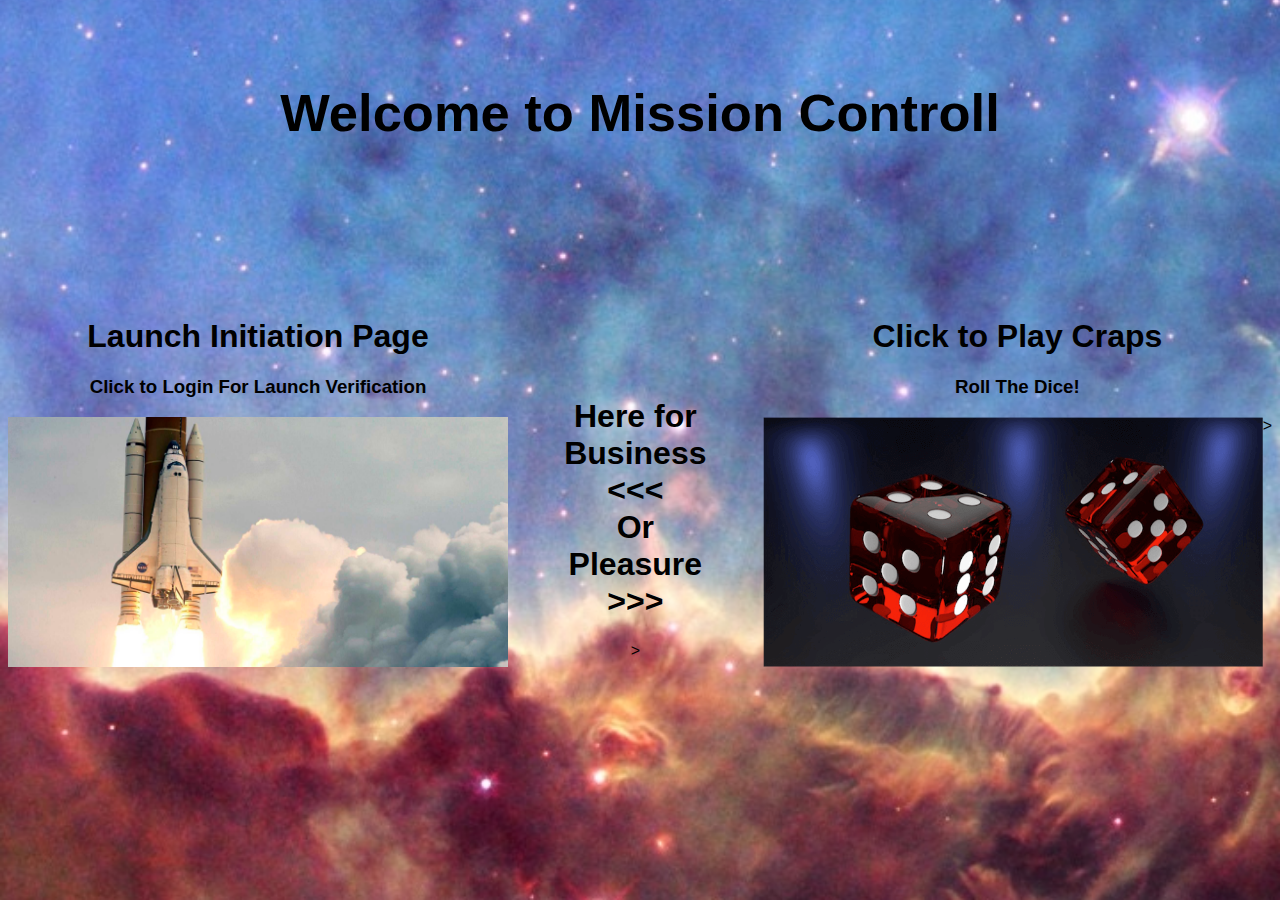
<file: index.html>
<!DOCTYPE html>
<html lang="en">
<head>
    <meta charset="UTF-8">
    <meta http-equiv="X-UA-Compatible" content="IE=edge">
    <meta name="viewport" content="width=device-width, initial-scale=1.0">
    <!-- link for css -->
    <link rel="stylesheet" href="style.css" />
    <!-- link for javascript-->
    <script src="redirect.js"></script>
    <title>Mission Control Landing Page</title>
</head>
<body>
    
    <div class="grid-container">
      <div class="header">
        <h2>Welcome to Mission Controll</h2>
        <br>
        <br>
      </div>
      <!-- div is colum left -->
      <div class="left">
        <h1>Launch Initiation Page</h1>
        <h3>Click to Login For Launch Verification</h3>
        <!-- Launch Redirection -->
      <img class="imgclick" id="uat" src="launch.jpg" onclick="launchPage()"/>
    </div>
    <!-- div for middle  -->
      <div class="middle">
        <h1><br><br> Here for Business<br><<<<br>Or<br>Pleasure<br>>>></h1>>
      </div>  
      <!-- div for right -->
      <div class="right">
        <h1>Click to Play Craps</h1>
        <h3>Roll The Dice!</h3>
        <!--Craps Section-->>
        <img class="imgclick" id="feedback" src="craps.png" onclick="craps()"/>
      </div>
      
      <div class="footer">
      <p></p>
      </div>
    </div>
</body>
</html>
</file>
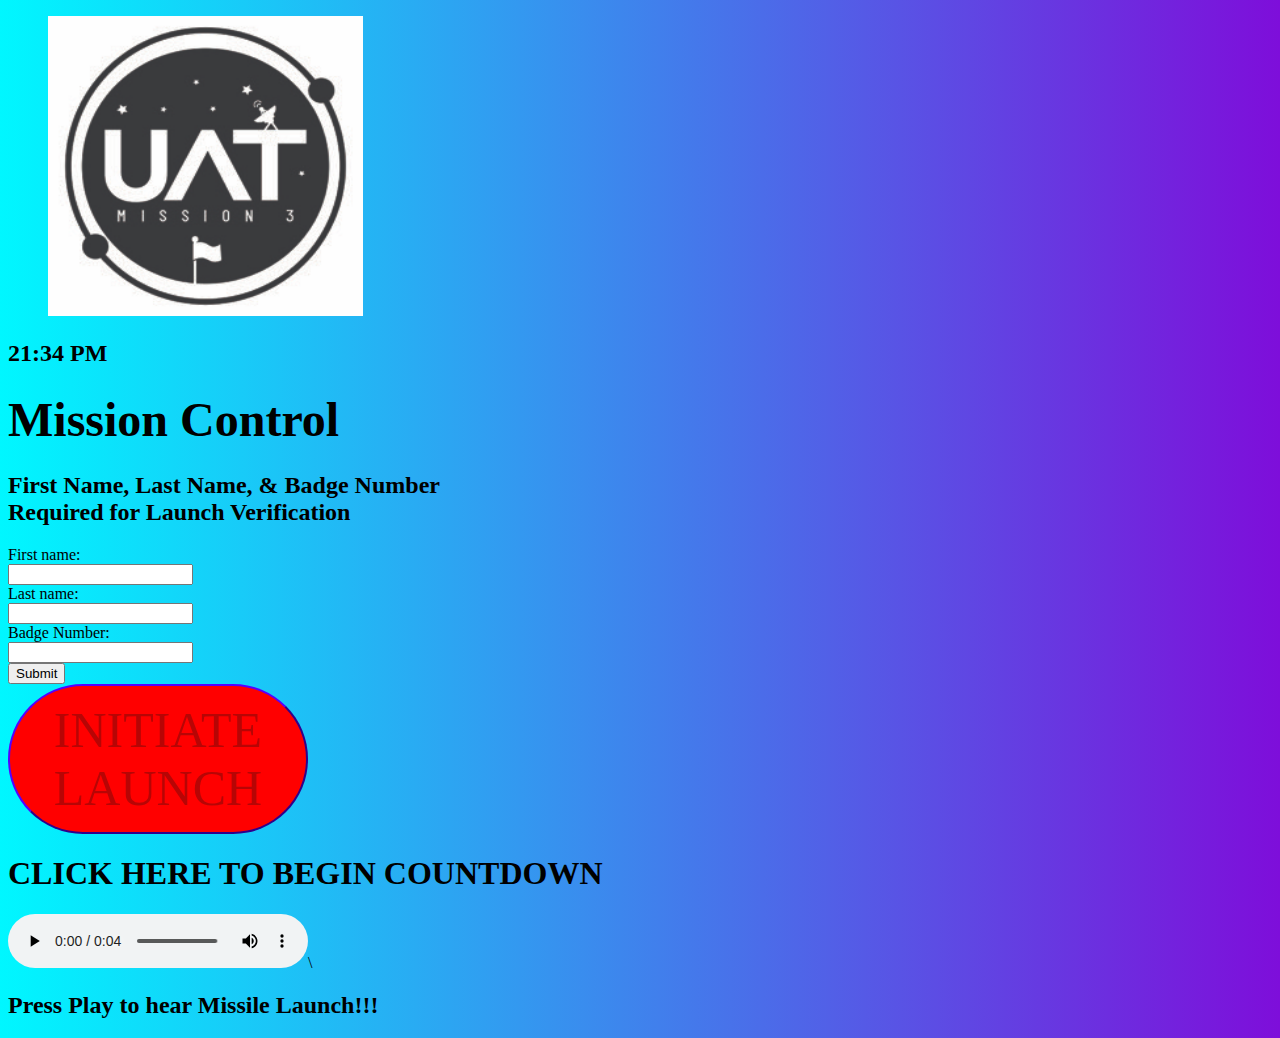
<file: Index.html>
<!-- This HTML Was Created By Richard Lee Benson III 10/19/22-->
<!DOCTYPE html>
<html>
  <link rel="stylesheet" type="text/css" href="SpaceProgram.css">
  <script src="Countdown_Function.js"></script>
  <header>
  <figure>
    <!-- My image sourcing-->
    <img src="Liftoff.jpg" alt="Logo" class="Logo" />
  </figure>
  </header>

  <head>
    <title>
      MISSION CONTROL

    </title>
    <header>

      <!-- current Time shown upon loading of html-->
      <h2><span id="time_span"></span></h2>
    </header>
    <!--In-HTML javascript-->
    <script type="text/javascript">
      var currentTime = new Date()
      var hours = currentTime.getHours()
      var minutes = currentTime.getMinutes()
      var seconds = currentTime.getSeconds()
      var seconds = currentTime.getMilliseconds()
      if (minutes < 10) {
        minutes = "0" + minutes
      }
      var t_str = hours + ":" + minutes + " ";
      if (hours > 11) {
        t_str += "PM";
      } else {
        t_str += "AM";
      }
      document.getElementById('time_span').innerHTML = t_str;

    </script>

    </section>
    <!-- font size becomes larger\/-->
    <h6>
      <!--Header-->
      <font size="7">
        Mission Control
      </font>
    </h6>
    <h2>
      First Name, Last Name, & Badge Number <br>
      Required for Launch Verification
    </h2>


  </head>

  <body>
  
  
  <!--Name Text Fields and ID's for JS-->
    First name:<br>
    <input type="text" name="firstname" id='firstname'>
    <br>
    Last name:<br>
    <input type="text" name="lastname" id='lastname' min.length=3 max.length=20>
    <br>
    Badge Number:<br>
    <input type="text" name="badgeNumb" id='badgeNumb' min.length=3 max.length=20>
    <br>
    <input type="button" value="Submit" onclick="myFunction()">
    <div id="here">
    </div>
    <!-- My button to initiate the javascript function-->
    <button id= "launch" onclick="start()" ; class="button">INITIATE LAUNCH</button>
    <script>
      document.getElementById("launch").disabled = true;
    </script>

    <!-- Where I identified I wanted the remainder of my countdown to be shown-->
    <h1 div id="countdownTimer">
      CLICK HERE TO BEGIN COUNTDOWN

    </h1>
    <!--Missile Launch Sound Audio-->
    <audio controls>
      <source src="blastoff.mp3"/>
    </audio>\
    <h2> Press Play to hear Missile Launch!!!</h2>





  </body>

</html>
</file>
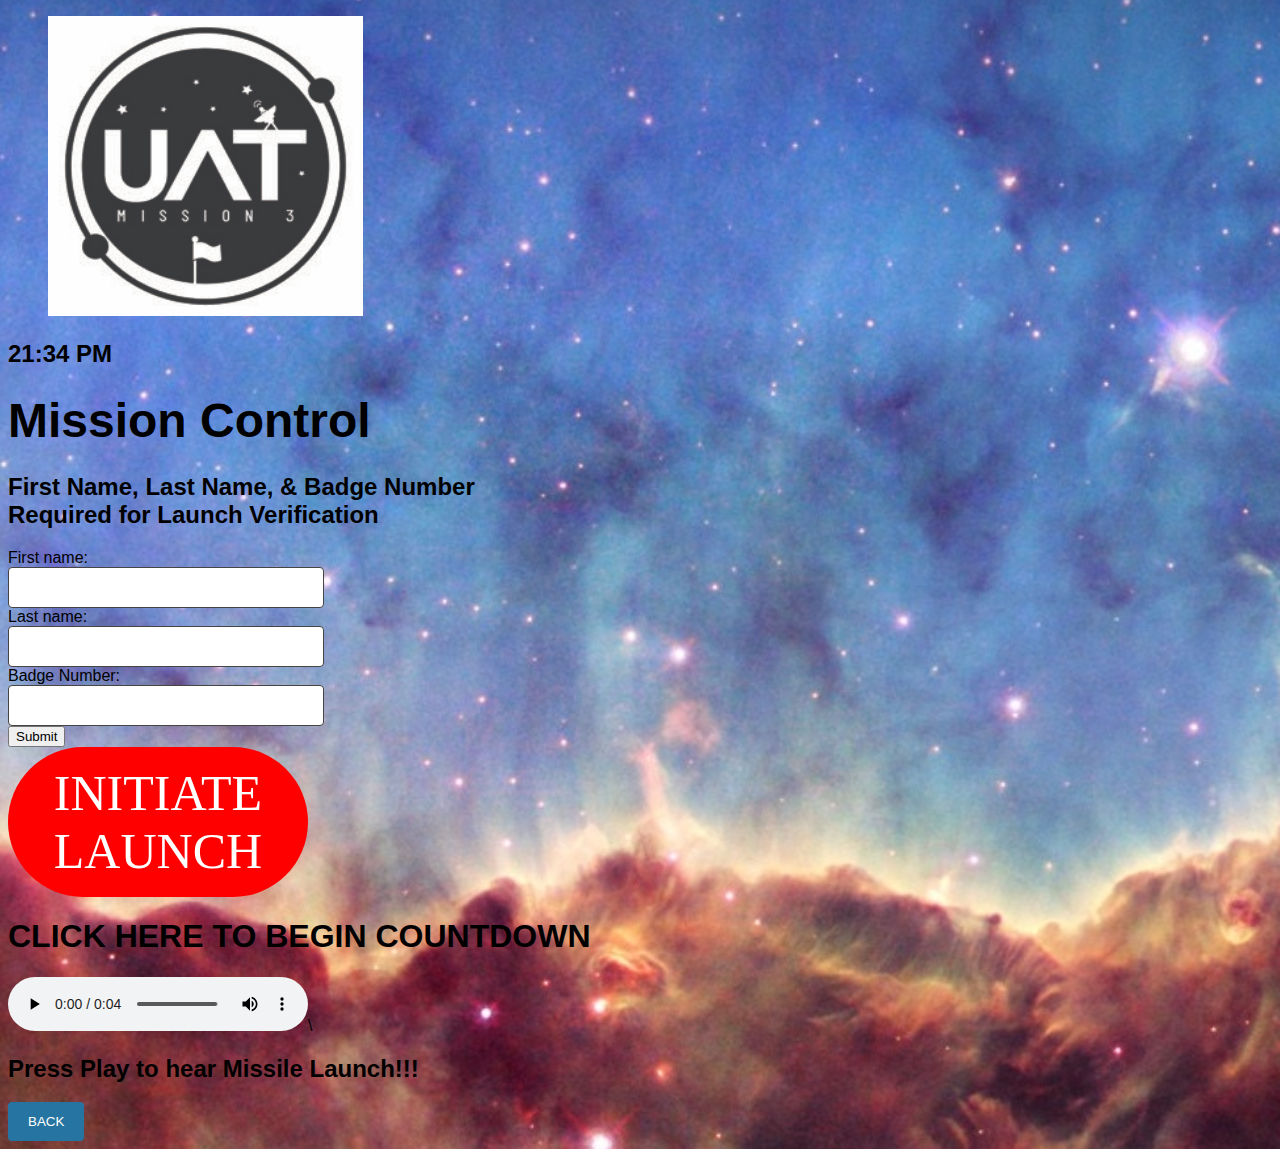
<file: blastoff.html>
<!-- This HTML Was Created By Richard Lee Benson III 10/19/22-->
<!DOCTYPE html>
<html>
  <link rel="stylesheet" type="text/css" href="SpaceProgram.css">
  <script src="Countdown_Function.js"></script>
  <script src="redirect.js"></script>
  <link rel="stylesheet" type="text/css" href="style.css">
  <header>
  <figure>
    <!-- My image sourcing-->
    <img src="Liftoff.jpg" alt="Logo" class="Logo" />
  </figure>
  </header>

  <head>
    <title>
      Launch Verification Page

    </title>
    <header>

      <!-- current Time shown upon loading of html-->
      <h2><span id="time_span"></span></h2>
    </header>
    <!--In-HTML javascript-->
    <script type="text/javascript">
      var currentTime = new Date()
      var hours = currentTime.getHours()
      var minutes = currentTime.getMinutes()
      var seconds = currentTime.getSeconds()
      var seconds = currentTime.getMilliseconds()
      if (minutes < 10) {
        minutes = "0" + minutes
      }
      var t_str = hours + ":" + minutes + " ";
      if (hours > 11) {
        t_str += "PM";
      } else {
        t_str += "AM";
      }
      document.getElementById('time_span').innerHTML = t_str;

    </script>

    </section>
    <!-- font size becomes larger\/-->
    <h6>
      <!--Header-->
      <font size="7">
        Mission Control
      </font>
    </h6>
    <h2>
      First Name, Last Name, & Badge Number <br>
      Required for Launch Verification
    </h2>


  </head>

  <body>
  
  
  <!--Name Text Fields and ID's for JS-->
    First name:<br>
    <input type="text" name="firstname" id='firstname'>
    <br>
    Last name:<br>
    <input type="text" name="lastname" id='lastname' min.length=3 max.length=20>
    <br>
    Badge Number:<br>
    <input type="text" name="badgeNumb" id='badgeNumb' min.length=3 max.length=20>
    <br>
    <input type="button" value="Submit" onclick="myFunction()">
    <div id="here">
    </div>
    <!-- My button to initiate the javascript function-->
    <button id= "launch" onclick="start()" ; class="button">INITIATE LAUNCH</button>
    <script>
      document.getElementById("launch").disabled = true;
    </script>

    <!-- Where I identified I wanted the remainder of my countdown to be shown-->
    <h1 div id="countdownTimer">
      CLICK HERE TO BEGIN COUNTDOWN

    </h1>
    <!--Missile Launch Sound Audio-->
    <audio controls>
      <source src="blastoff.mp3"/>
    </audio>\
    <h2> Press Play to hear Missile Launch!!!</h2>
    <button onclick="back()">BACK</button>





  </body>

</html>
</file>
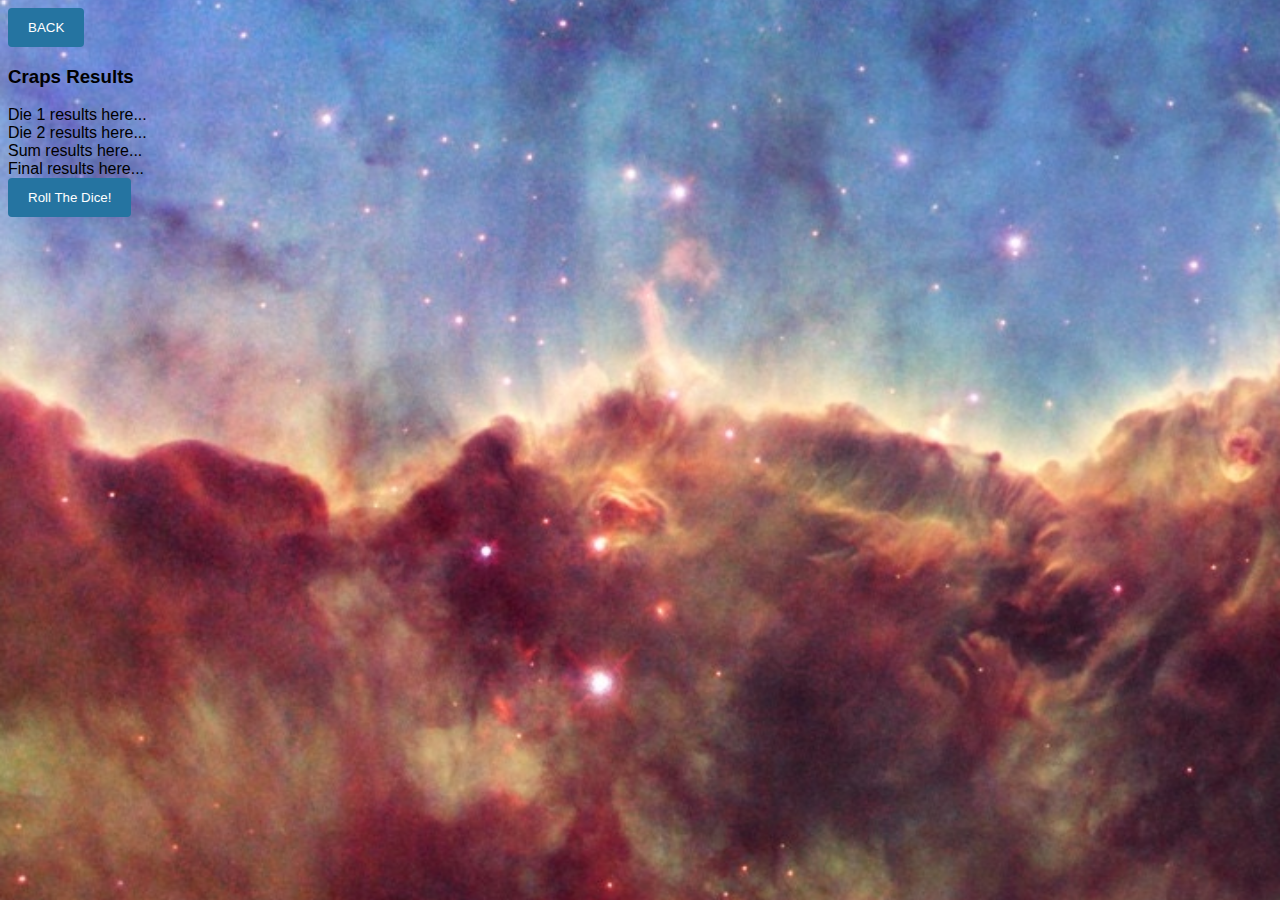
<file: Craps.html>
<!DOCTYPE html>
<html lang="en">
<head>
    <meta charset="UTF-8">
    <meta http-equiv="X-UA-Compatible" content="IE=edge">
    <meta name="viewport" content="width=device-width, initial-scale=1.0">
    <title>Craps </title>
    <script src="crapslive.js"></script>
    <script src="redirect.js"></script>
    <link href = "style.css" rel= "stylesheet" type="text/css" />
</head>
<body>
    <button onclick = "back()"> BACK </button>
    <br>
    <h3> Craps Results</h3>
    <div id = "die1Res"> Die 1 results here...</div>
    <div id = "die2Res"> Die 2 results here...</div>
    <div id = "sumRes"> Sum results here...</div>
    <div id = "finalres"> Final results here...</div>
    <button onclick="play()">Roll The Dice!</button>
</body>
</html>
</file>
<file: style.css>
* {
    box-sizing: border-box;
  }
  .imgclick {
    float: left;
    width:  500px;
    height: 250px;
    object-fit: cover;
}
 
  body {
    font-family: Arial, Helvetica, sans-serif;
    background-image: url("nasa.jpg");
    background-repeat: no-repeat;
    background-size: 200%;
    background-position: center;
    background-color: #cccccc;
  }
  
  /* Style the header */
  .header {
    grid-area: header;
    background-color:transparent;
    padding: 30px;
    text-align: center;
    font-size: 35px;
  }
  
  /* The grid container */
  .grid-container {
    display: grid;
    grid-template-areas: 
      'header header header header header header' 
      'left left middle middle right right' 
      'footer footer footer footer footer footer';
    /* grid-column-gap: 10px; - if you want gap between the columns */
  } 
  /*
  .left,
  .middle,
  .right {
    padding: 10px;
    height: 300px; /* Should be removed. Only for demonstration */
  
  
  /* Style the left column */
  .left {
    grid-area: left;
    background-color:transparent;
    display: block;
    margin-left: auto;
    margin-right: auto;
    text-align: center;   

  }
  
  /* Style the middle column */
  .middle {
    grid-area: middle;
    background-color:transparent;
    display: block;
    margin-left: auto;
    margin-right: auto;
    margin-top: auto;
    margin-bottom: auto;
    text-align: center;
  }
  
  /* Style the right column */
  .right {
    grid-area: right;
    background-color:transparent;
    display: block;
    margin-left: auto;
    margin-right: auto;
    text-align: center;
  }
  
  /* Style the footer */
  .footer {
    grid-area: footer;
    background-color:transparent;
    padding: auto;
    text-align: center;
  }
  
  /* Responsive layout - makes the three columns stack on top of each other instead of next to each other */
  @media (max-width: 600px) {
    .grid-container  {
      grid-template-areas: 
        'header header header header header header' 
        'left left left left left left' 
        'middle middle middle middle middle middle' 
        'right right right right right right' 
        'footer footer footer footer footer footer';
    }
  }

  input[type=text], select, textarea {    
    width: 25%;    
    padding: 12px;    
    border: 1px solid rgb(70, 68, 68);    
    border-radius: 4px;    
    resize: vertical;    
  }    
  input[type=email], select, textarea {    
    width: 100%;    
    padding: 12px;    
    border: 1px solid rgb(70, 68, 68);    
    border-radius: 4px;    
    resize: vertical;    
  }    
      
  label {    
    padding: 12px 12px 12px 0;    
    display: inline-block;    
  }    
      
  input[type=submit] {    
    background-color: rgb(37, 116, 161);    
    color: white;    
    padding: 12px 20px;    
    border-width: 400px;    
    border-radius: 4px;    
    cursor: pointer;    
    float: right;    
  }    
      
  input[type=submit]:hover {    
    background-color: #45a049;    
  }    
      
  .container {    
    border-radius: 5px;    
    background-color: honeydew;
    padding: 20px;    
  }    
      
  .col-25 {    
    float: left;    
    width: 25%;    
    margin-top: 6px;    
  }    
      
  .col-75 {    
    float: left;    
    width: 75%;    
    margin-top: 6px;    
  }    
      
  /* Clear floats after the columns */    
  .row:after {    
    content: "";    
    display: table;    
    clear: both;    
  }    
  button {
    background-color: rgb(37, 116, 161);    
    color: white;    
    padding: 12px 20px;    
    border: none;    
    border-radius: 4px;    
    cursor: pointer;    
      
  }
</file>
<file: SpaceProgram.css>
body {
    background-color: rgb(0, 0, 0);
    background-image:repeating-linear-gradient(90deg, rgb(0, 247, 255), #7e0eda);
}

.button {
    width: 300px;
    height: 150px;
    background-color: rgb(255, 0, 0);
    border-radius: 200px;
    border-color: rgb(75, 0, 224);
    font-family:cursive; font-size: 50px;
    font-family:fantasy;
}
.Logo {
    width: 315px;
    height: 300px;
   
}
</file>
